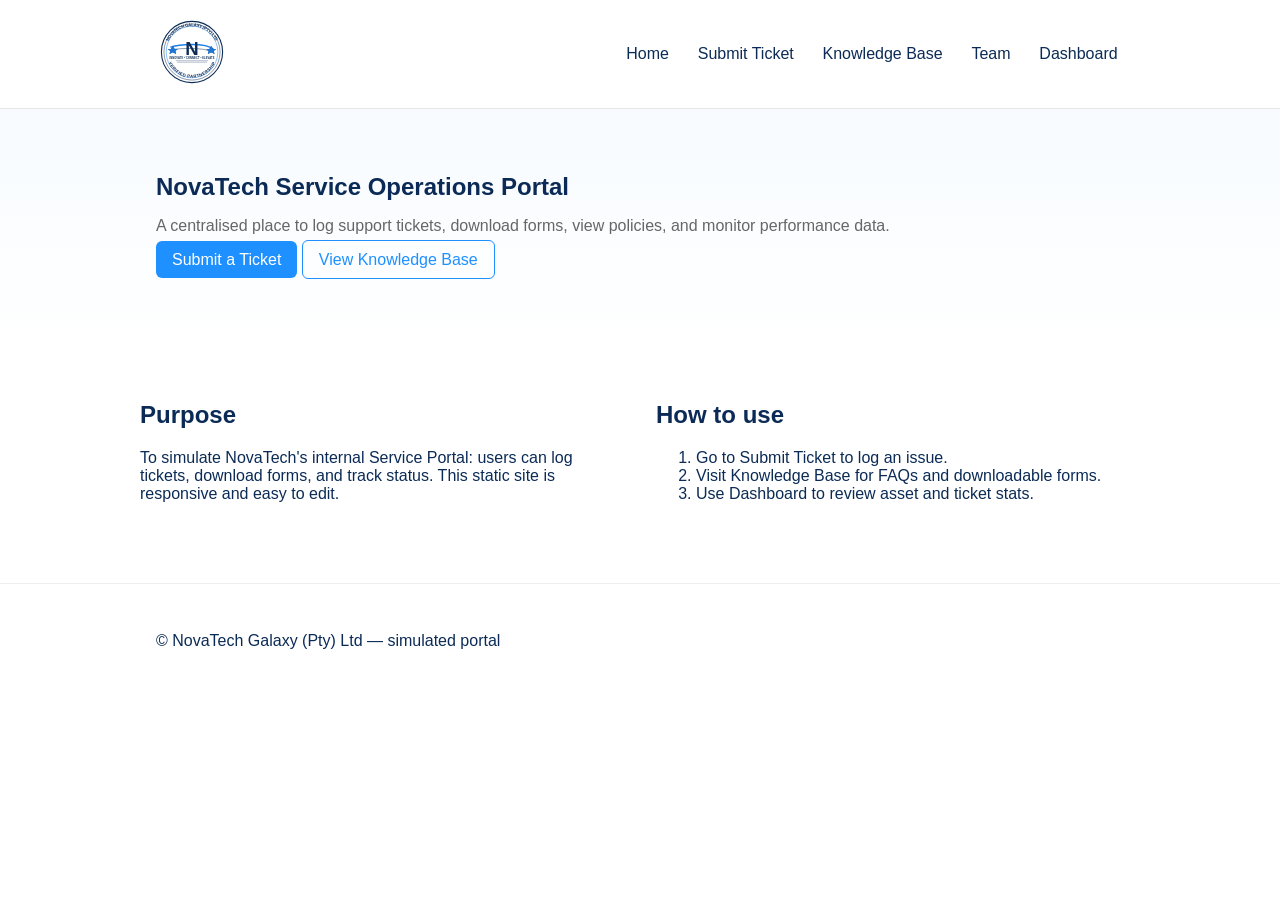
<file: index.html>
<!doctype html>
<html lang="en">
  <head>
    <meta charset="utf-8" />
    <meta name="viewport" content="width=device-width,initial-scale=1" />
    <title>NovaTech Portal</title>
    <link rel="stylesheet" href="/css/styles.css">
  </head>
  <body>
    <header class="site-header">
      <div class="container nav-row">
        <a class="brand" href="/">
          <img id="logo" src="/assets/original-logo.svg" alt="Novatech Galaxy logo">
        </a>
        <nav class="main-nav">
          <a href="/">Home</a>
          <a href="/submit-ticket.html">Submit Ticket</a>
          <a href="/knowledge-base.html">Knowledge Base</a>
          <a href="/team.html">Team</a>
          <a href="/dashboard.html">Dashboard</a>
        </nav>
        <button id="menuToggle" class="menu-toggle" aria-label="Open navigation">☰</button>
      </div>
    </header>

    <main>
      <section class="hero">
        <div class="container">
          <h1>NovaTech Service Operations Portal</h1>
          <p class="lead">A centralised place to log support tickets, download forms, view policies, and monitor performance data.</p>
          <p><a class="btn" href="/submit-ticket.html">Submit a Ticket</a> <a class="btn ghost" href="/knowledge-base.html">View Knowledge Base</a></p>
        </div>
      </section>

      <section class="features container">
        <article>
          <h2>Purpose</h2>
          <p>To simulate NovaTech's internal Service Portal: users can log tickets, download forms, and track status. This static site is responsive and easy to edit.</p>
        </article>
        <article>
          <h2>How to use</h2>
          <ol>
            <li>Go to Submit Ticket to log an issue.</li>
            <li>Visit Knowledge Base for FAQs and downloadable forms.</li>
            <li>Use Dashboard to review asset and ticket stats.</li>
          </ol>
        </article>
      </section>
    </main>

    <footer class="site-footer">
      <div class="container">
        <p>&copy; NovaTech Galaxy (Pty) Ltd — simulated portal</p>
      </div>
    </footer>

  <script>
    const btn = document.getElementById('menuToggle');
    btn.addEventListener('click', () => {
      document.body.classList.toggle('nav-open');
    });
  </script>
  </body>
</html>
</file>
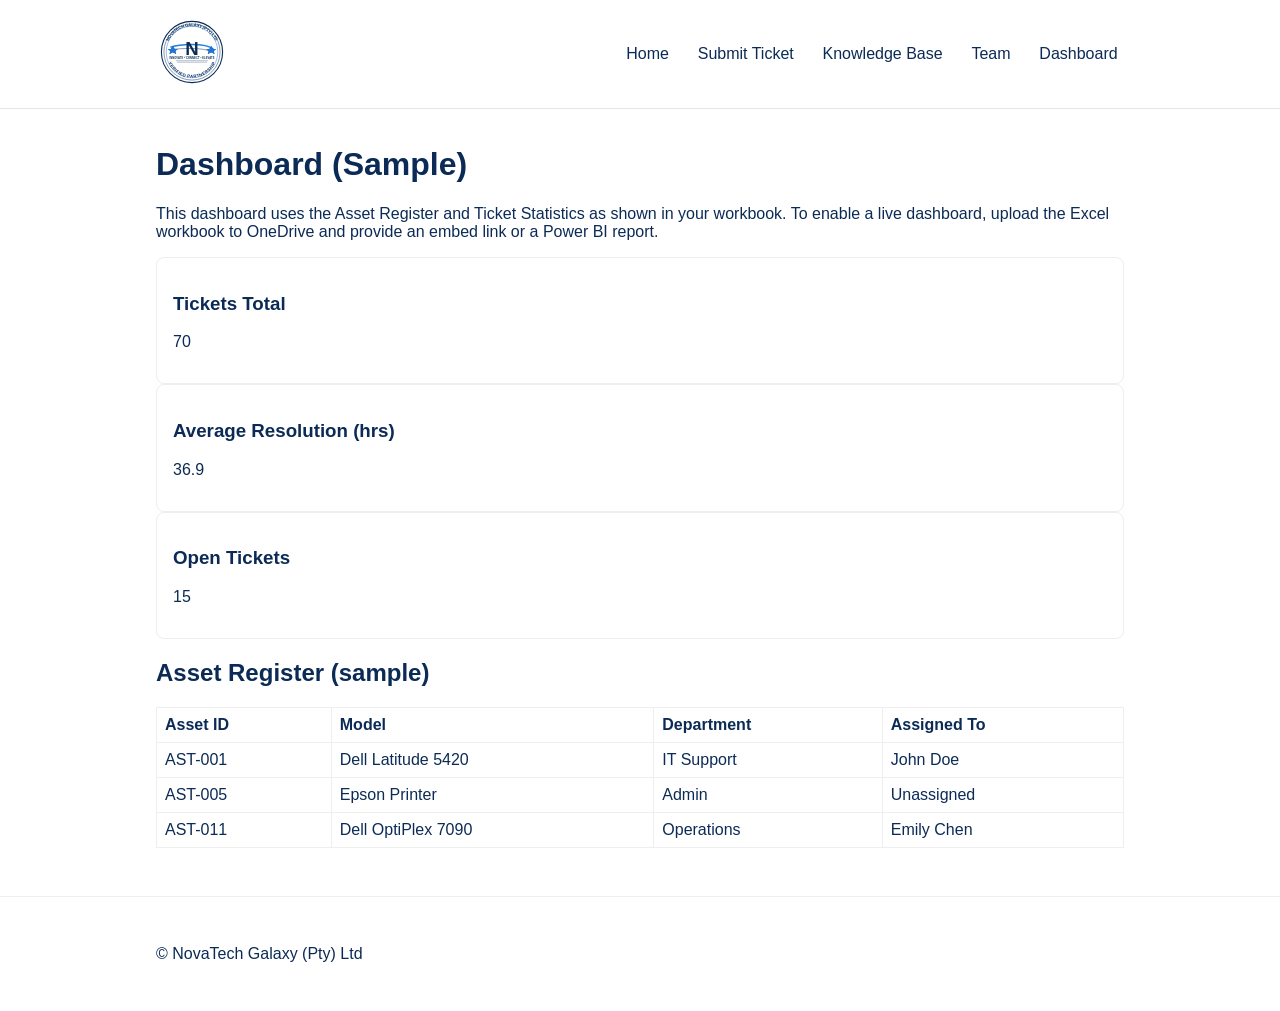
<file: dashboard.html>
<!doctype html>
<html lang="en">
  <head>
    <meta charset="utf-8">
    <meta name="viewport" content="width=device-width,initial-scale=1">
    <title>Dashboard - NovaTech Portal</title>
    <link rel="stylesheet" href="/css/styles.css">
  </head>
  <body>
    <header class="site-header small">
      <div class="container nav-row">
        <a class="brand" href="/">
          <img id="logo" src="/assets/original-logo.svg" alt="Novatech Galaxy logo">
        </a>
        <nav class="main-nav">
          <a href="/">Home</a>
          <a href="/submit-ticket.html">Submit Ticket</a>
          <a href="/knowledge-base.html">Knowledge Base</a>
          <a href="/team.html">Team</a>
          <a href="/dashboard.html">Dashboard</a>
        </nav>
      </div>
    </header>

    <main class="container">
      <h1>Dashboard (Sample)</h1>
      <p>This dashboard uses the Asset Register and Ticket Statistics as shown in your workbook. To enable a live dashboard, upload the Excel workbook to OneDrive and provide an embed link or a Power BI report.</p>

      <section class="cards">
        <div class="card small"><h3>Tickets Total</h3><p>70</p></div>
        <div class="card small"><h3>Average Resolution (hrs)</h3><p>36.9</p></div>
        <div class="card small"><h3>Open Tickets</h3><p>15</p></div>
      </section>

      <section>
        <h2>Asset Register (sample)</h2>
        <table class="data-table">
          <thead><tr><th>Asset ID</th><th>Model</th><th>Department</th><th>Assigned To</th></tr></thead>
          <tbody>
            <tr><td>AST-001</td><td>Dell Latitude 5420</td><td>IT Support</td><td>John Doe</td></tr>
            <tr><td>AST-005</td><td>Epson Printer</td><td>Admin</td><td>Unassigned</td></tr>
            <tr><td>AST-011</td><td>Dell OptiPlex 7090</td><td>Operations</td><td>Emily Chen</td></tr>
          </tbody>
        </table>
      </section>
    </main>

    <footer class="site-footer">
      <div class="container">
        <p>&copy; NovaTech Galaxy (Pty) Ltd</p>
      </div>
    </footer>
  </body>
</html>
</file>
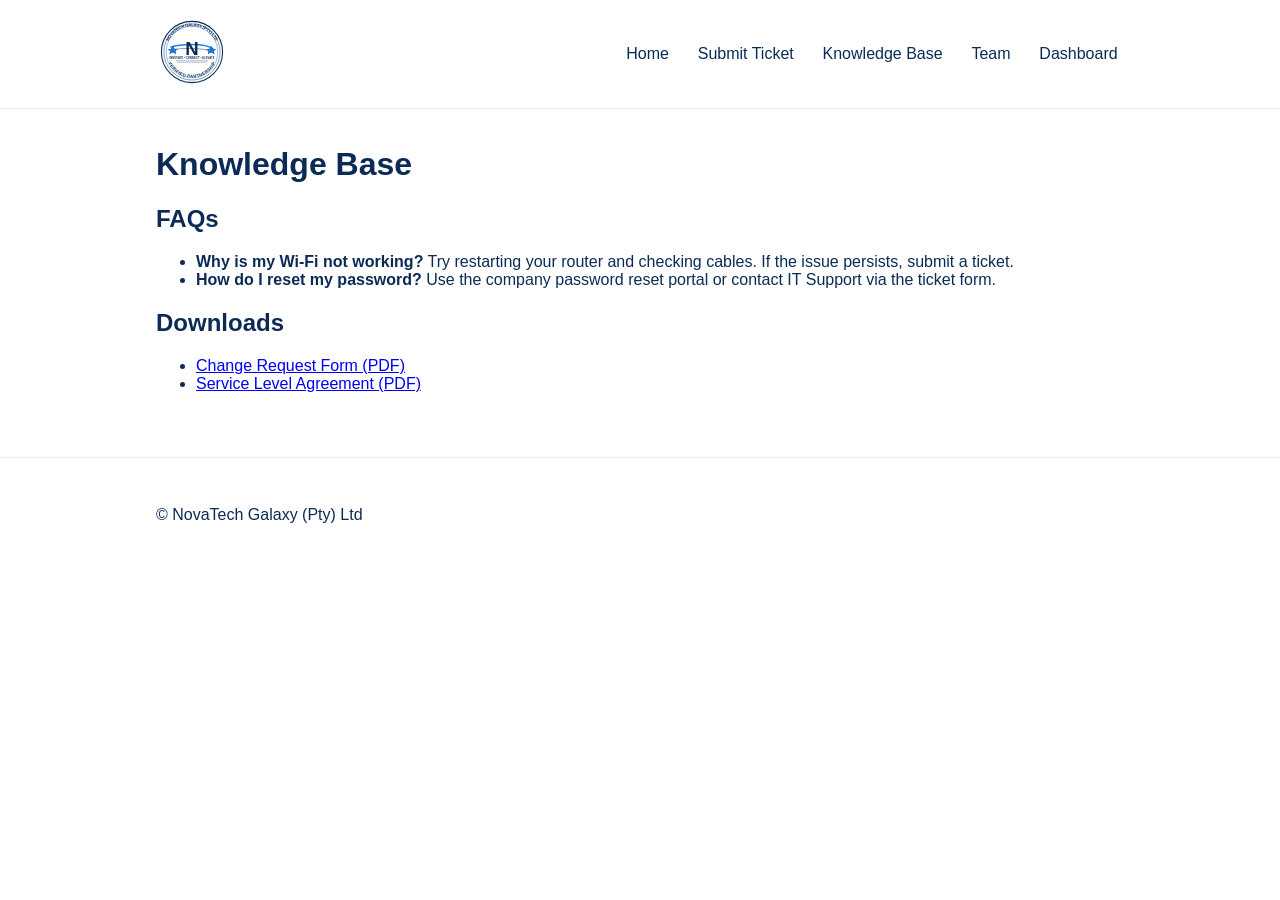
<file: knowledge-base.html>
<!doctype html>
<html lang="en">
  <head>
    <meta charset="utf-8">
    <meta name="viewport" content="width=device-width,initial-scale=1">
    <title>Knowledge Base - NovaTech Portal</title>
    <link rel="stylesheet" href="/css/styles.css">
  </head>
  <body>
    <header class="site-header small">
      <div class="container nav-row">
        <a class="brand" href="/">
          <img id="logo" src="/assets/original-logo.svg" alt="Novatech Galaxy logo">
        </a>
        <nav class="main-nav">
          <a href="/">Home</a>
          <a href="/submit-ticket.html">Submit Ticket</a>
          <a href="/knowledge-base.html">Knowledge Base</a>
          <a href="/team.html">Team</a>
          <a href="/dashboard.html">Dashboard</a>
        </nav>
      </div>
    </header>

    <main class="container">
      <h1>Knowledge Base</h1>
      <section>
        <h2>FAQs</h2>
        <ul>
          <li><strong>Why is my Wi‑Fi not working?</strong> Try restarting your router and checking cables. If the issue persists, submit a ticket.</li>
          <li><strong>How do I reset my password?</strong> Use the company password reset portal or contact IT Support via the ticket form.</li>
        </ul>
      </section>

      <section>
        <h2>Downloads</h2>
        <ul>
          <li><a href="#">Change Request Form (PDF)</a></li>
          <li><a href="#">Service Level Agreement (PDF)</a></li>
        </ul>
      </section>
    </main>

    <footer class="site-footer">
      <div class="container">
        <p>&copy; NovaTech Galaxy (Pty) Ltd</p>
      </div>
    </footer>
  </body>
</html>
</file>
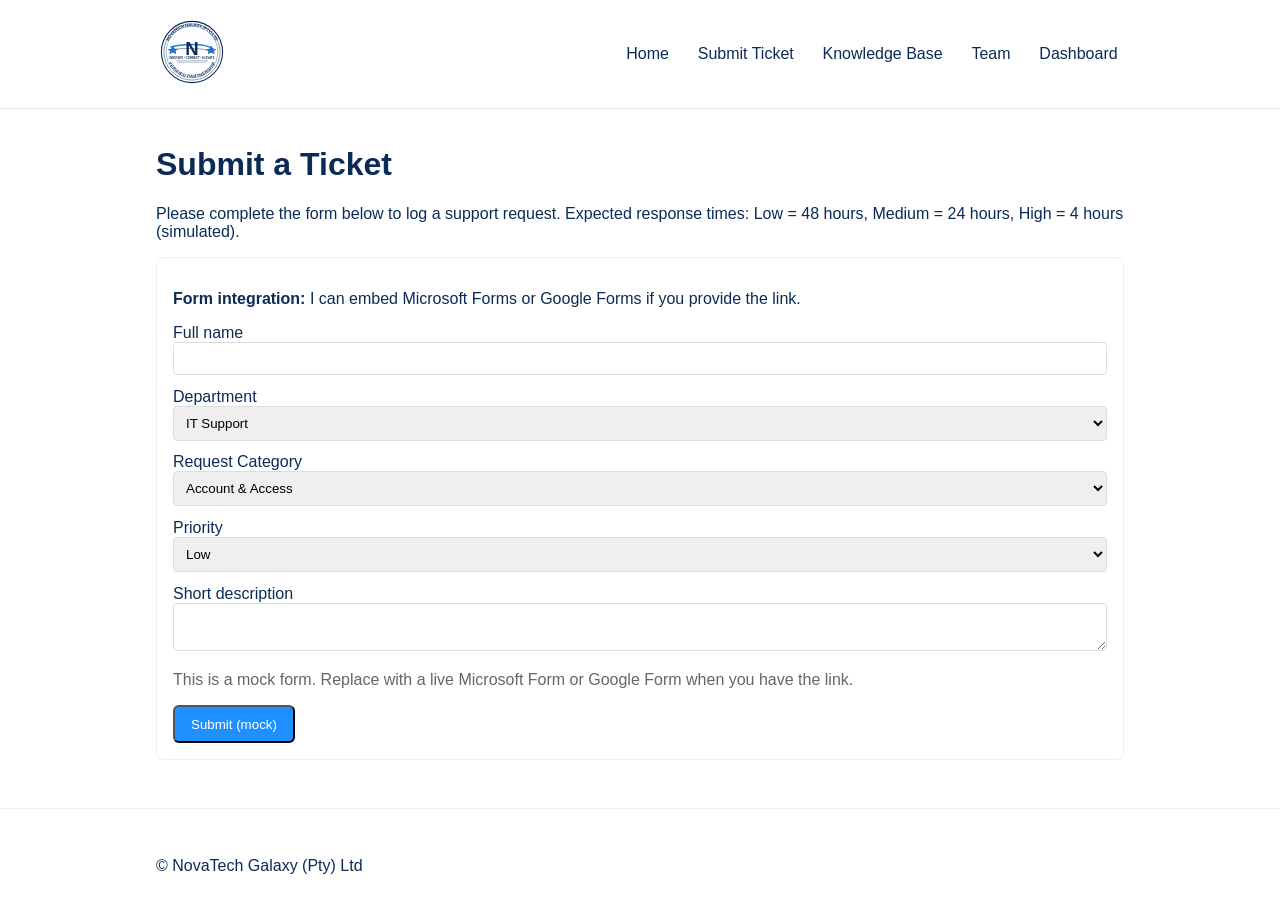
<file: submit-ticket.html>
<!doctype html>
<html lang="en">
  <head>
    <meta charset="utf-8">
    <meta name="viewport" content="width=device-width,initial-scale=1">
    <title>Submit Ticket - NovaTech Portal</title>
    <link rel="stylesheet" href="/css/styles.css">
  </head>
  <body>
    <header class="site-header small">
      <div class="container nav-row">
        <a class="brand" href="/">
          <img id="logo" src="/assets/original-logo.svg" alt="Novatech Galaxy logo">
        </a>
        <nav class="main-nav">
          <a href="/">Home</a>
          <a href="/submit-ticket.html">Submit Ticket</a>
          <a href="/knowledge-base.html">Knowledge Base</a>
          <a href="/team.html">Team</a>
          <a href="/dashboard.html">Dashboard</a>
        </nav>
        <button id="menuToggle2" class="menu-toggle" aria-label="Open navigation">☰</button>
      </div>
    </header>

    <main class="container">
      <h1>Submit a Ticket</h1>
      <p>Please complete the form below to log a support request. Expected response times: Low = 48 hours, Medium = 24 hours, High = 4 hours (simulated).</p>

      <section class="form-card">
        <p><strong>Form integration:</strong> I can embed Microsoft Forms or Google Forms if you provide the link.</p>
        <form class="mock-form">
          <label>Full name <input type="text" name="fullname" required></label>
          <label>Department
            <select name="department">
              <option>IT Support</option>
              <option>Network</option>
              <option>Finance</option>
              <option>HR</option>
            </select>
          </label>
          <label>Request Category
            <select name="category">
              <option>Account & Access</option>
              <option>Hardware</option>
              <option>Network</option>
              <option>Software</option>
            </select>
          </label>
          <label>Priority
            <select name="priority">
              <option>Low</option>
              <option>Medium</option>
              <option>High</option>
            </select>
          </label>
          <label>Short description<textarea name="desc"></textarea></label>
          <p class="muted">This is a mock form. Replace with a live Microsoft Form or Google Form when you have the link.</p>
          <button class="btn" type="submit">Submit (mock)</button>
        </form>
      </section>
    </main>

    <footer class="site-footer">
      <div class="container">
        <p>&copy; NovaTech Galaxy (Pty) Ltd</p>
      </div>
    </footer>

  <script>
    document.getElementById('menuToggle2').addEventListener('click', ()=>document.body.classList.toggle('nav-open'));
  </script>
  </body>
</html>
</file>
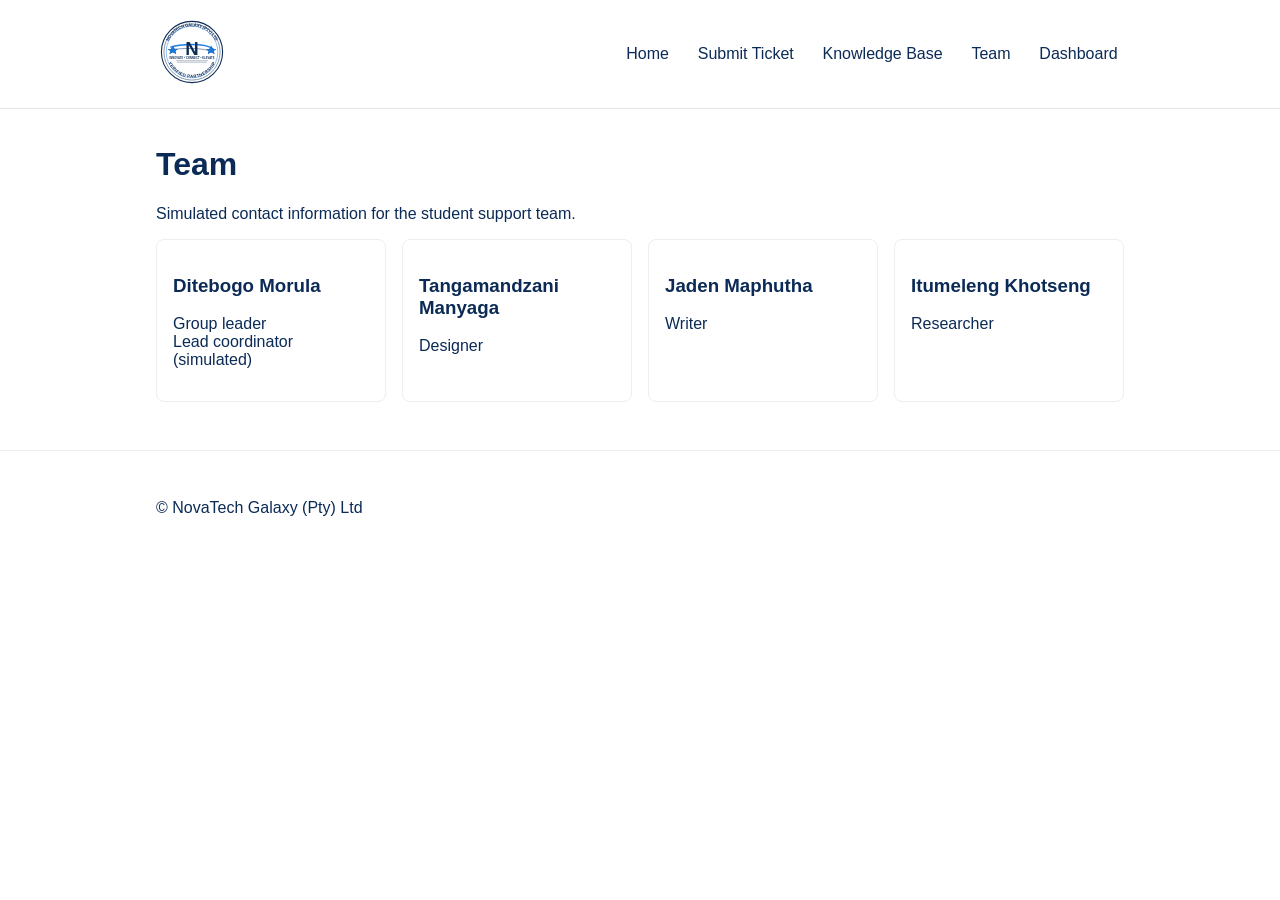
<file: team.html>
<!doctype html>
<html lang="en">
  <head>
    <meta charset="utf-8">
    <meta name="viewport" content="width=device-width,initial-scale=1">
    <title>Team - NovaTech Portal</title>
    <link rel="stylesheet" href="/css/styles.css">
  </head>
  <body>
    <header class="site-header small">
      <div class="container nav-row">
        <a class="brand" href="/">
          <img id="logo" src="/assets/original-logo.svg" alt="Novatech Galaxy logo">
        </a>
        <nav class="main-nav">
          <a href="/">Home</a>
          <a href="/submit-ticket.html">Submit Ticket</a>
          <a href="/knowledge-base.html">Knowledge Base</a>
          <a href="/team.html">Team</a>
          <a href="/dashboard.html">Dashboard</a>
        </nav>
      </div>
    </header>

    <main class="container">
      <h1>Team</h1>
      <p>Simulated contact information for the student support team.</p>
      <div class="team-grid">
        <div class="card"><h3>Ditebogo Morula</h3><p>Group leader<br>Lead coordinator (simulated)</p></div>
        <div class="card"><h3>Tangamandzani Manyaga</h3><p>Designer</p></div>
        <div class="card"><h3>Jaden Maphutha</h3><p>Writer</p></div>
        <div class="card"><h3>Itumeleng Khotseng</h3><p>Researcher</p></div>
      </div>
    </main>

    <footer class="site-footer">
      <div class="container">
        <p>&copy; NovaTech Galaxy (Pty) Ltd</p>
      </div>
    </footer>
  </body>
</html>
</file>
<file: css/styles.css>
/* Basic responsive styles for Novatech Portal */
:root{
  --navy:#0b2b56;
  --blue:#1e90ff;
  --bg:#ffffff;
  --muted:#666;
}
*{box-sizing:border-box}
body{font-family:Inter, Arial, Helvetica, sans-serif;margin:0;color:var(--navy);background:var(--bg)}
.container{max-width:1000px;margin:0 auto;padding:1rem}
.site-header{background:#fff;border-bottom:1px solid #e6e6e6;position:sticky;top:0;z-index:50}
.nav-row{display:flex;align-items:center;gap:1rem}
.brand img#logo{height:72px;width:auto}
.main-nav{margin-left:auto;display:flex;gap:1rem}
.main-nav a{color:var(--navy);text-decoration:none;padding:0.6rem 0.4rem}
.menu-toggle{display:none;background:none;border:0;font-size:20px}
.hero{padding:3rem 0;background:linear-gradient(180deg,#f7fbff,#fff)}
.hero h1{margin:0 0 0.5rem}
.lead{color:var(--muted)}
.btn{background:var(--blue);color:white;padding:0.6rem 1rem;border-radius:6px;text-decoration:none}
.btn.ghost{background:transparent;color:var(--blue);border:1px solid var(--blue)}
.features{display:grid;grid-template-columns:1fr 1fr;gap:2rem;padding:2rem 0}
.form-card{background:#fff;border:1px solid #eee;padding:1rem;border-radius:8px}
.mock-form label{display:block;margin-bottom:0.8rem}
.mock-form input,.mock-form select,.mock-form textarea{width:100%;padding:0.5rem;border:1px solid #ddd;border-radius:4px}
.muted{color:var(--muted)}
.team-grid{display:grid;grid-template-columns:repeat(4,1fr);gap:1rem}
.card{background:#fff;border:1px solid #eee;padding:1rem;border-radius:8px}
.data-table{width:100%;border-collapse:collapse}
.data-table th,.data-table td{padding:0.5rem;border:1px solid #eee;text-align:left}
.site-footer{border-top:1px solid #eee;padding:1rem 0;margin-top:2rem}
@media (max-width:768px){
  .main-nav{display:none}
  .menu-toggle{display:block;margin-left:auto}
  body.nav-open .main-nav{display:flex;flex-direction:column;position:absolute;top:72px;right:0;background:#fff;padding:1rem;border-left:1px solid #eee}
  .brand img#logo{height:52px}
  .features{grid-template-columns:1fr}
  .team-grid{grid-template-columns:repeat(2,1fr)}
}
@media (max-width:420px){
  .team-grid{grid-template-columns:1fr}
}
</file>
